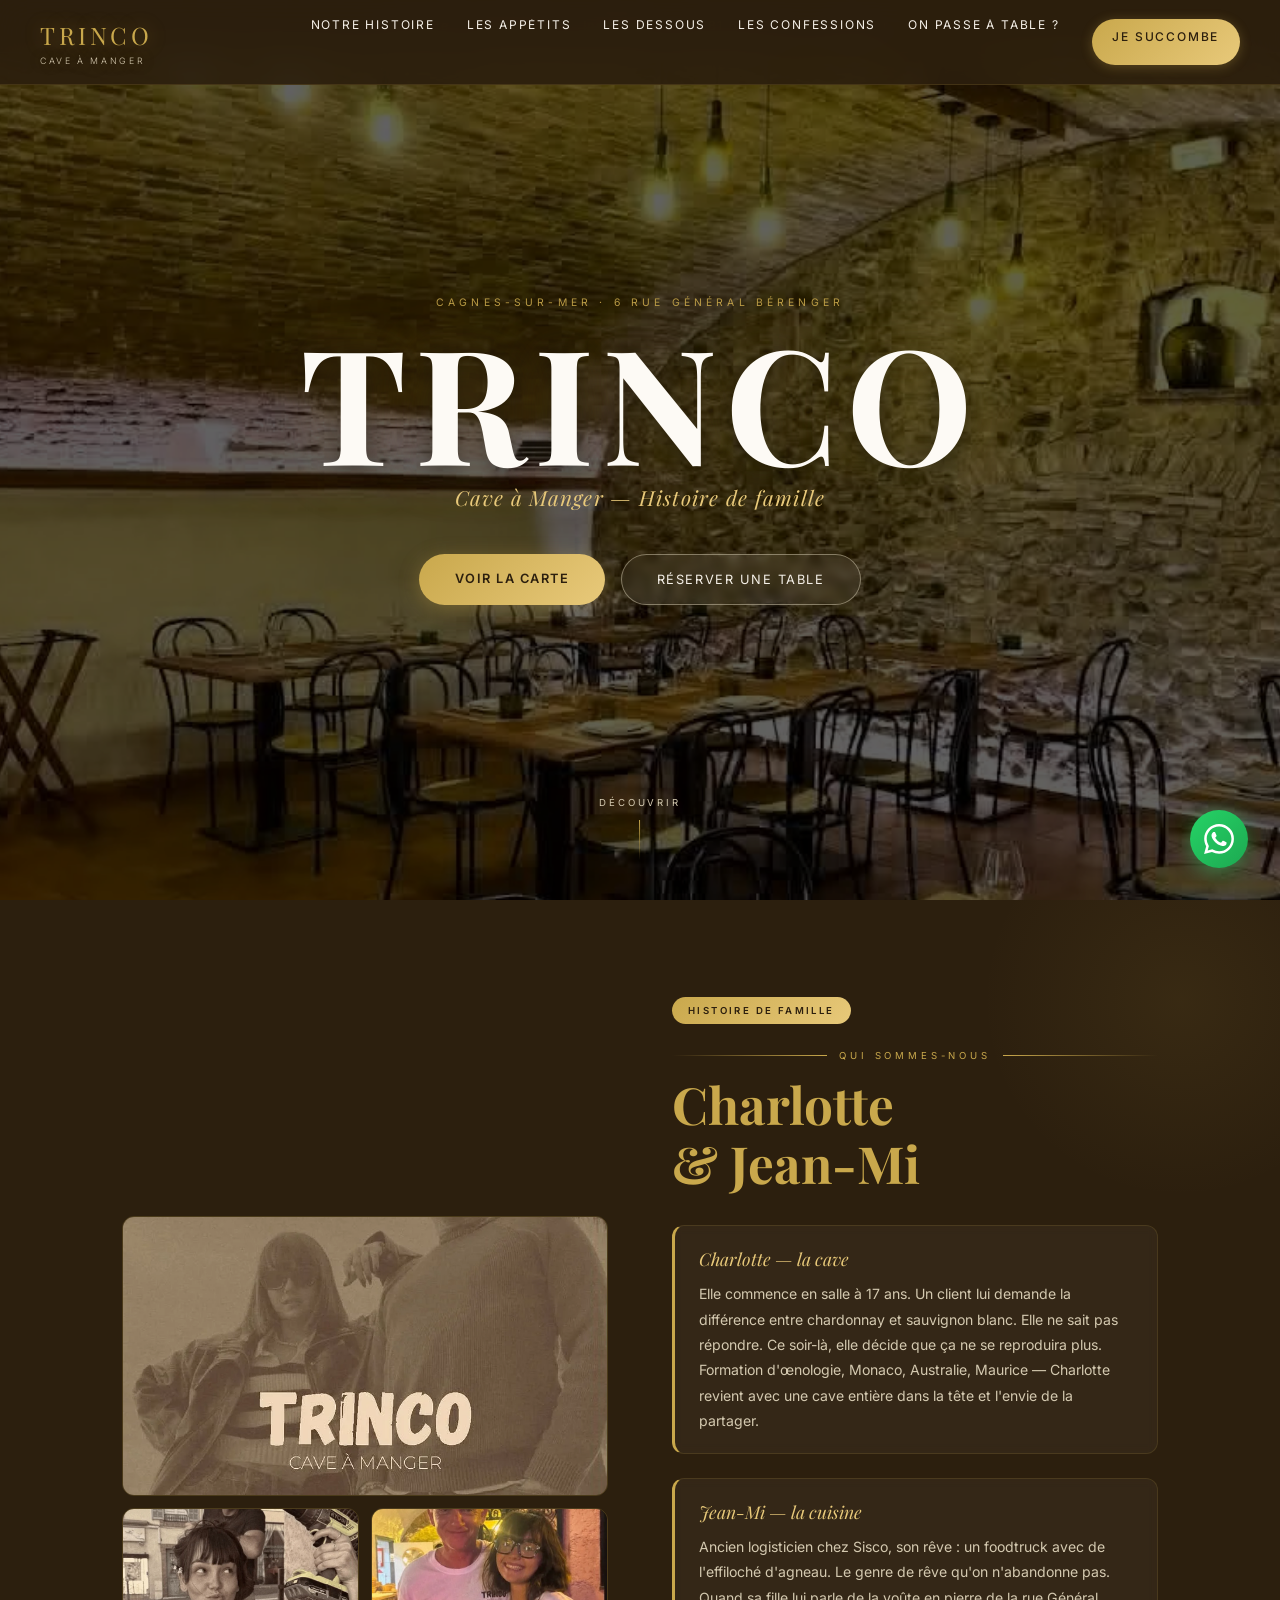
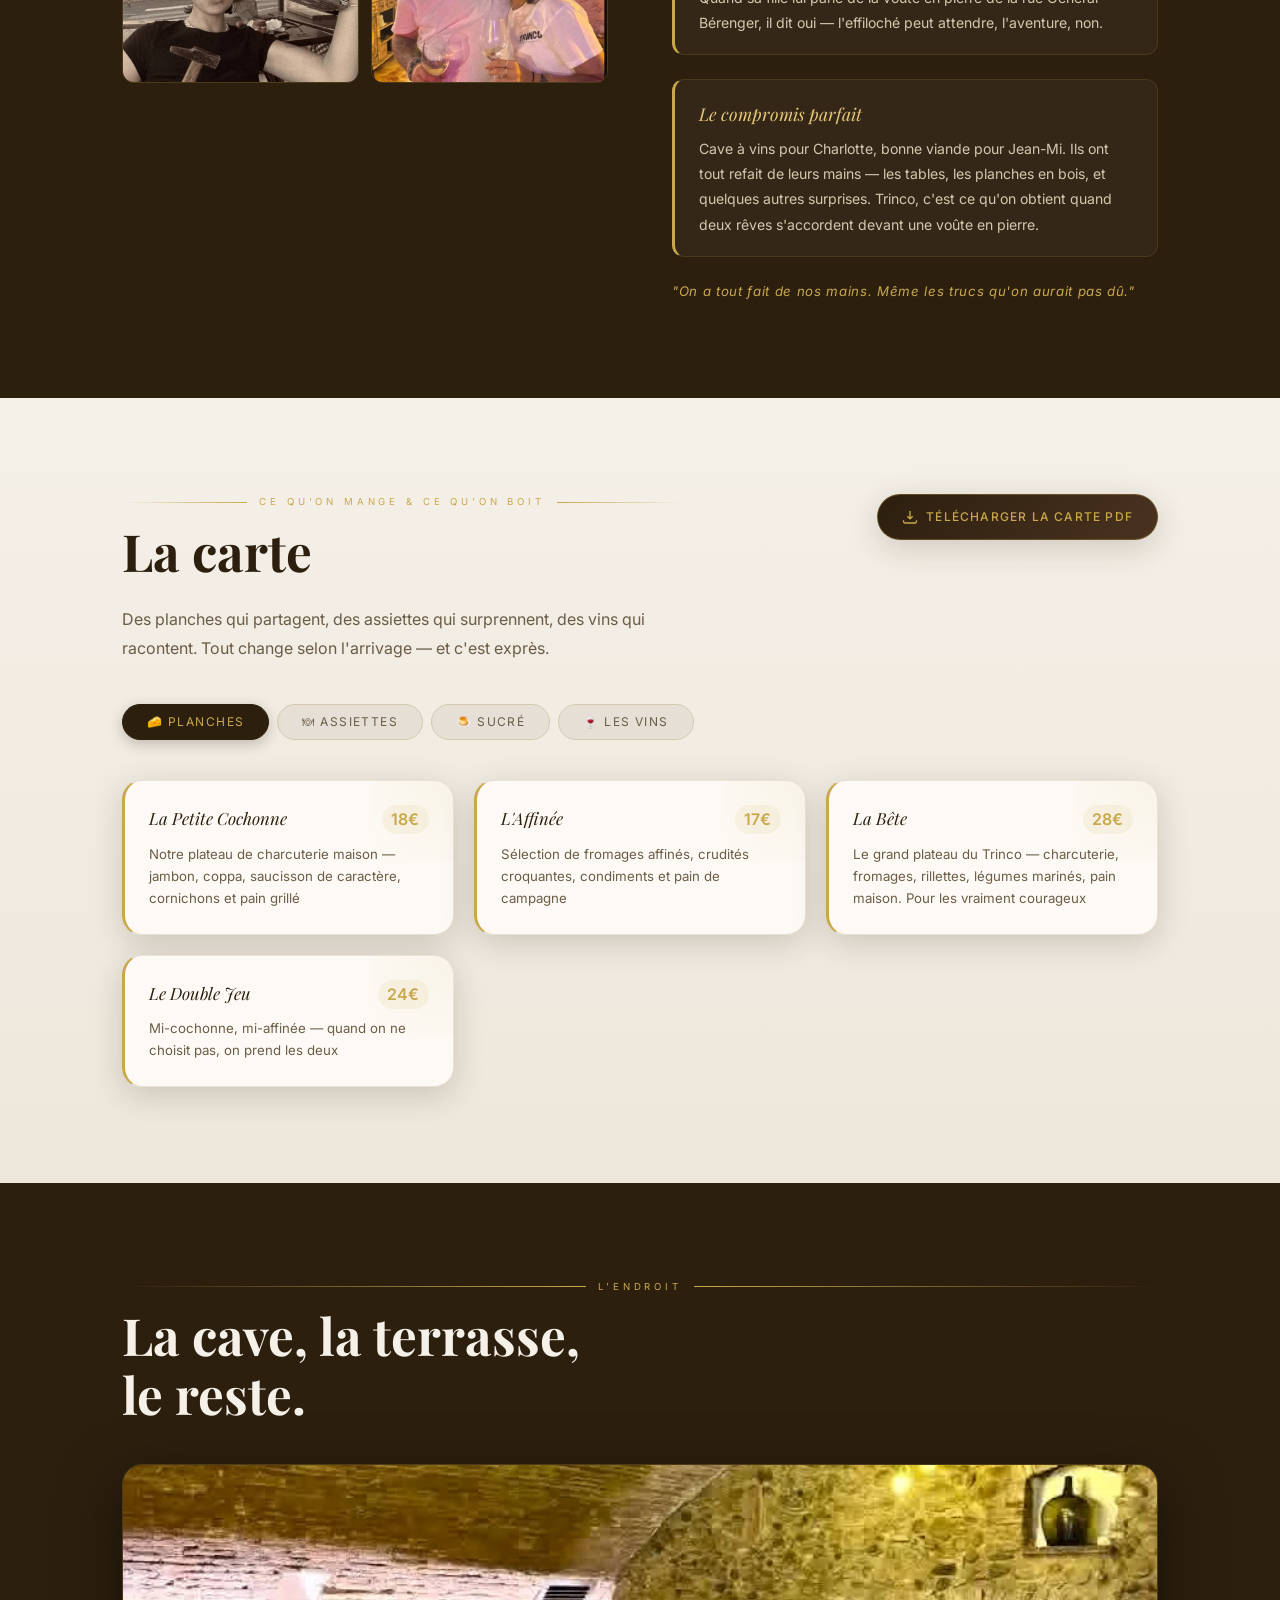
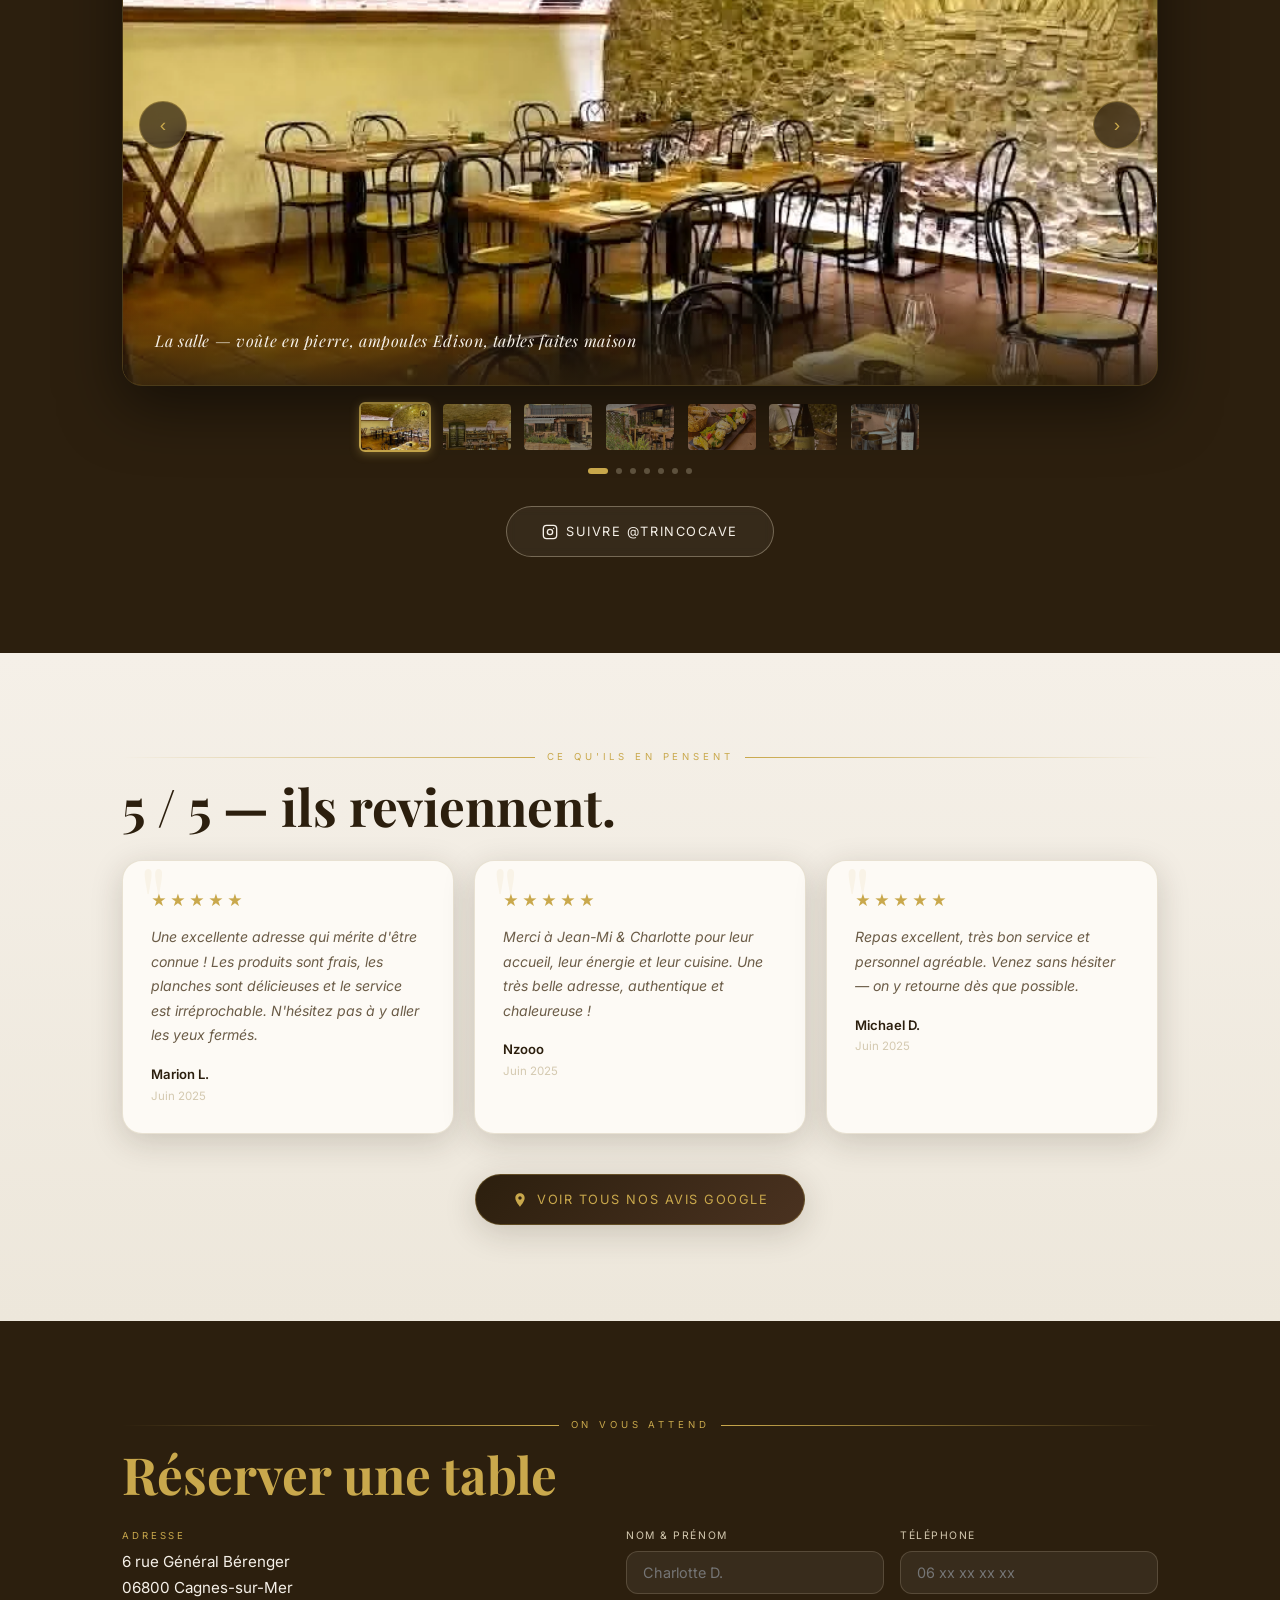
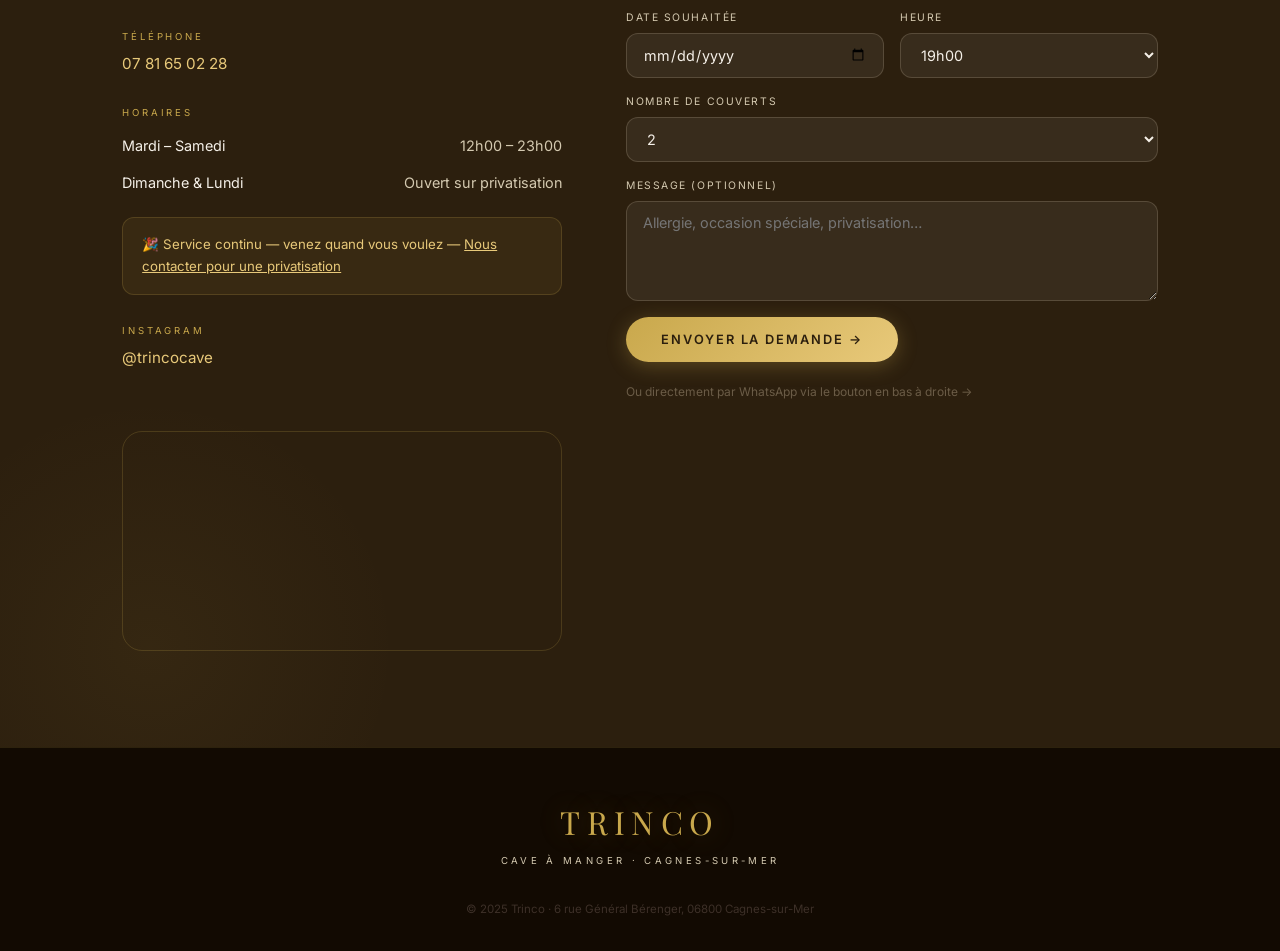
<file: index.html>
<!DOCTYPE html>
<html lang="fr">
<head>
  <meta charset="UTF-8" />
  <meta name="viewport" content="width=device-width, initial-scale=1.0" />
  <title>Trinco — Cave à Manger · Cagnes-sur-Mer</title>
  <meta name="description" content="Trinco, cave à manger à Cagnes-sur-Mer. Planches généreuses, vins de caractère, produits locaux. Une histoire de famille entre Charlotte et Jean-Mi." />
  <meta name="keywords" content="restaurant Cagnes-sur-Mer, cave à vin, planches à partager, vins naturels, Côte d'Azur, Nice, Antibes, bar à vin" />
  <meta property="og:title" content="Trinco — Cave à Manger · Cagnes-sur-Mer" />
  <meta property="og:description" content="Planches généreuses, vins de caractère, produits locaux. Une histoire de famille à Cagnes-sur-Mer." />
  <meta property="og:image" content="images/hero_duo_logo.webp" />
  <link rel="canonical" href="https://letrinco.fr/" />
  <link rel="stylesheet" href="css/style.css?v=2" />
  <link rel="preload" as="image" href="images/salle_voutee.webp" />
  <style>
    footer { position: relative; z-index: 1; }
    nav { position: fixed !important; top: 0 !important; left: 0 !important; right: 0 !important; z-index: 100 !important; display: flex !important; align-items: center; justify-content: space-between; padding: 1rem 2.5rem; background: rgba(44,31,14,0.92) !important; }
    .nav-fun { display: flex; flex-direction: column; align-items: center; overflow: hidden; line-height: 1; }
    .nav-hint { display: block; font-size: 0.55rem; letter-spacing: 0.18em; color: #c9a84c; text-transform: uppercase; font-style: italic; transform: translateY(-8px); opacity: 0; transition: transform 0.25s ease, opacity 0.25s ease; margin-top: 2px; }
    .nav-fun:hover .nav-hint { transform: translateY(0); opacity: 1; }
    .nav-hint-cta { color: #2c1f0e; }
  </style>
</head>
<body>

<!-- NAV -->
<nav>
  <a href="#hero" class="nav-logo">TRINCO<span>Cave à Manger</span></a>
  <ul class="nav-links">
    <li><a href="#histoire" class="nav-fun">Notre histoire<span class="nav-hint">l'histoire</span></a></li>
    <li><a href="#carte" class="nav-fun">Les Appétits<span class="nav-hint">la carte</span></a></li>
    <li><a href="#galerie" class="nav-fun">Les Dessous<span class="nav-hint">galerie</span></a></li>
    <li><a href="#avis" class="nav-fun">Les Confessions<span class="nav-hint">avis</span></a></li>
    <li><a href="#contact" class="nav-fun">On Passe à Table ?<span class="nav-hint">contact</span></a></li>
    <li><a href="#contact" class="nav-cta">Je Succombe<span class="nav-hint nav-hint-cta">réserver</span></a></li>
  </ul>
  <button class="burger" aria-label="Menu"><span></span><span></span><span></span></button>
</nav>

<!-- HERO -->
<section id="hero">
  <div class="hero-bg"></div>
  <div class="hero-content">
    <p class="hero-eyebrow">Cagnes-sur-Mer · 6 rue Général Bérenger</p>
    <h1 class="hero-title">TRINCO</h1>
    <p class="hero-subtitle">Cave à Manger — Histoire de famille</p>
    <div class="hero-btns">
      <a href="#carte" class="btn-primary">Voir la carte</a>
      <a href="#contact" class="btn-outline">Réserver une table</a>
    </div>
  </div>
  <div class="hero-scroll">Découvrir</div>
</section>

<!-- HISTOIRE -->
<section id="histoire">
  <div class="container">
    <div class="histoire-grid">

      <div class="histoire-imgs fade-up">
        <img src="images/hero_duo_logo.webp" alt="Jean-Mi et Charlotte, fondateurs du Trinco" loading="lazy" />
        <img src="images/chantier_sepia.webp" alt="La construction du Trinco de leurs mains" loading="lazy" />
        <img src="images/jean_mi_charlotte.webp" alt="Jean-Mi et Charlotte au soir de l'ouverture" loading="lazy" />
      </div>

      <div class="histoire-text fade-up">
        <span class="histoire-tag">Histoire de famille</span>
        <p class="section-label">Qui sommes-nous</p>
        <h2 class="section-title" style="color: var(--or);">Charlotte<br>&amp; Jean-Mi</h2>

        <div class="histoire-perso">
          <div class="perso-bloc">
            <div class="perso-nom">Charlotte — la cave</div>
            <p class="perso-texte">
              Elle commence en salle à 17 ans. Un client lui demande la différence entre chardonnay et sauvignon blanc. Elle ne sait pas répondre. Ce soir-là, elle décide que ça ne se reproduira plus. Formation d'œnologie, Monaco, Australie, Maurice — Charlotte revient avec une cave entière dans la tête et l'envie de la partager.
            </p>
          </div>
          <div class="perso-bloc">
            <div class="perso-nom">Jean-Mi — la cuisine</div>
            <p class="perso-texte">
              Ancien logisticien chez Sisco, son rêve : un foodtruck avec de l'effiloché d'agneau. Le genre de rêve qu'on n'abandonne pas. Quand sa fille lui parle de la voûte en pierre de la rue Général Bérenger, il dit oui — l'effiloché peut attendre, l'aventure, non.
            </p>
          </div>
          <div class="perso-bloc">
            <div class="perso-nom">Le compromis parfait</div>
            <p class="perso-texte">
              Cave à vins pour Charlotte, bonne viande pour Jean-Mi. Ils ont tout refait de leurs mains — les tables, les planches en bois, et quelques autres surprises. Trinco, c'est ce qu'on obtient quand deux rêves s'accordent devant une voûte en pierre.
            </p>
          </div>
        </div>

        <p style="font-size:0.83rem; color:var(--or); letter-spacing:0.05em; font-style:italic; margin-top:1.5rem;">
          "On a tout fait de nos mains. Même les trucs qu'on aurait pas dû."
        </p>
      </div>
    </div>
  </div>
</section>

<!-- CARTE -->
<section id="carte">
  <div class="container">
    <div class="carte-header-row">
      <div>
        <p class="section-label">Ce qu'on mange & ce qu'on boit</p>
        <h2 class="section-title">La carte</h2>
        <p class="section-intro">Des planches qui partagent, des assiettes qui surprennent, des vins qui racontent. Tout change selon l'arrivage — et c'est exprès.</p>
      </div>
      <a href="trinco_carte.pdf" download class="btn-pdf">
        <svg viewBox="0 0 24 24" fill="none" stroke="currentColor" stroke-width="2">
          <path d="M12 15V3m0 12l-4-4m4 4l4-4M2 17l.621 2.485A2 2 0 004.561 21h14.878a2 2 0 001.94-1.515L22 17"/>
        </svg>
        Télécharger la carte PDF
      </a>
    </div>

    <div class="carte-tabs">
      <button class="tab-btn active" data-section="planches">🧀 Planches</button>
      <button class="tab-btn" data-section="assiettes">🍽 Assiettes</button>
      <button class="tab-btn" data-section="sucre">🍮 Sucré</button>
      <button class="tab-btn" data-section="vins">🍷 Les vins</button>
    </div>

    <div id="carte-content"></div>
  </div>
</section>

<!-- GALERIE -->
<section id="galerie">
  <div class="container">
    <p class="section-label">L'endroit</p>
    <h2 class="section-title" style="color:var(--creme);">La cave, la terrasse,<br>le reste.</h2>

    <div class="slider-wrapper">
      <div class="slider-track">
        <div class="slide">
          <img src="images/salle_voutee.webp" alt="La salle voûtée en pierre du Trinco" />
          <div class="slide-caption">La salle — voûte en pierre, ampoules Edison, tables faites maison</div>
        </div>
        <div class="slide">
          <img src="images/cave_vins.webp" alt="La cave à vins du Trinco" />
          <div class="slide-caption">La cave — des centaines de références choisies par Charlotte</div>
        </div>
        <div class="slide">
          <img src="images/facade_exterieure.webp" alt="La façade du Trinco à Cagnes-sur-Mer" />
          <div class="slide-caption">La façade — 6 rue Général Bérenger, Cagnes-sur-Mer</div>
        </div>
        <div class="slide">
          <img src="images/terrasse_bar.webp" alt="La terrasse du Trinco" />
          <div class="slide-caption">La terrasse — entre jardinières fleuries et hauteurs de bar</div>
        </div>
        <div class="slide">
          <img src="images/assiette_fromage.webp" alt="L'Affinée — plateau de fromages du Trinco" />
          <div class="slide-caption">L'Affinée — notre plateau de fromages sur ardoise</div>
        </div>
        <div class="slide">
          <img src="images/vin_saint_romain.webp" alt="Saint-Romain Domaine Germain au Trinco" />
          <div class="slide-caption">Saint-Romain — Domaine Germain, une de nos pépites</div>
        </div>
        <div class="slide">
          <img src="images/table_saponaire.webp" alt="Table dressée en terrasse au Trinco" />
          <div class="slide-caption">La table est dressée — plus qu'à choisir votre bouteille</div>
        </div>
      </div>

      <button class="slider-btn slider-prev" aria-label="Précédent">‹</button>
      <button class="slider-btn slider-next" aria-label="Suivant">›</button>
    </div>

    <!-- Thumbnails -->
    <div class="slider-thumbs">
      <img src="images/salle_voutee.webp"       class="slider-thumb active" alt="Salle" />
      <img src="images/cave_vins.webp"           class="slider-thumb"        alt="Cave" />
      <img src="images/facade_exterieure.webp"   class="slider-thumb"        alt="Façade" />
      <img src="images/terrasse_bar.webp"        class="slider-thumb"        alt="Terrasse" />
      <img src="images/assiette_fromage.webp"    class="slider-thumb"        alt="Fromages" />
      <img src="images/vin_saint_romain.webp"    class="slider-thumb"        alt="Vin" />
      <img src="images/table_saponaire.webp"     class="slider-thumb"        alt="Table" />
    </div>

    <!-- Dots -->
    <div class="slider-dots">
      <div class="dot active"></div>
      <div class="dot"></div>
      <div class="dot"></div>
      <div class="dot"></div>
      <div class="dot"></div>
      <div class="dot"></div>
      <div class="dot"></div>
    </div>

    <div class="galerie-footer">
      <a href="https://www.instagram.com/trincocave" target="_blank" rel="noopener" class="btn-outline" style="display:inline-flex;align-items:center;gap:0.5rem;border-color:rgba(212,201,176,0.4);">
        <svg width="16" height="16" viewBox="0 0 24 24" fill="none" stroke="currentColor" stroke-width="2"><rect x="2" y="2" width="20" height="20" rx="5"/><circle cx="12" cy="12" r="4"/><circle cx="17.5" cy="6.5" r="1" fill="currentColor" stroke="none"/></svg>
        Suivre @trincocave
      </a>
    </div>
  </div>
</section>

<!-- AVIS -->
<section id="avis">
  <div class="container">
    <p class="section-label">Ce qu'ils en pensent</p>
    <h2 class="section-title">5 / 5 — ils reviennent.</h2>
    <div class="avis-grid" id="avis-grid"></div>
    <div class="avis-cta">
      <a href="https://www.google.com/maps/search/?api=1&query=Trinco+Cagnes-sur-Mer" target="_blank" rel="noopener" class="btn-google">
        <svg width="16" height="16" viewBox="0 0 24 24" fill="currentColor"><path d="M12 2C8.13 2 5 5.13 5 9c0 5.25 7 13 7 13s7-7.75 7-13c0-3.87-3.13-7-7-7zm0 9.5c-1.38 0-2.5-1.12-2.5-2.5s1.12-2.5 2.5-2.5 2.5 1.12 2.5 2.5-1.12 2.5-2.5 2.5z"/></svg>
        Voir tous nos avis Google
      </a>
    </div>
  </div>
</section>

<!-- CONTACT -->
<section id="contact">
  <div class="container">
    <p class="section-label">On vous attend</p>
    <h2 class="section-title">Réserver une table</h2>
    <div class="contact-grid">
      <div class="contact-infos fade-up">
        <div>
          <p class="contact-bloc-label">Adresse</p>
          <p class="contact-bloc-val">6 rue Général Bérenger<br>06800 Cagnes-sur-Mer</p>
        </div>
        <div>
          <p class="contact-bloc-label">Téléphone</p>
          <p class="contact-bloc-val"><a href="tel:+33781650228">07 81 65 02 28</a></p>
        </div>
        <div>
          <p class="contact-bloc-label">Horaires</p>
          <div id="horaires-content"></div>
        </div>
        <div>
          <p class="contact-bloc-label">Instagram</p>
          <p class="contact-bloc-val"><a href="https://www.instagram.com/trincocave" target="_blank" rel="noopener">@trincocave</a></p>
        </div>
        <div class="map-embed">
          <iframe src="https://www.google.com/maps/embed?pb=!1m18!1m12!1m3!1d2886.9!2d7.1480!3d43.6647!2m3!1f0!2f0!3f0!3m2!1i1024!2i768!4f13.1!3m3!1m2!1s0x12cdd321d4ad0dfb%3A0x1d8dfc1db5aa46de!2sTrinco!5e0!3m2!1sfr!2sfr!4v1700000000000" allowfullscreen loading="lazy" referrerpolicy="no-referrer-when-downgrade" title="Trinco sur Google Maps"></iframe>
        </div>
      </div>

      <form id="resa-form" class="contact-form fade-up">
        <div class="form-row">
          <div class="form-group">
            <label for="nom">Nom & Prénom</label>
            <input type="text" id="nom" name="nom" placeholder="Charlotte D." required />
          </div>
          <div class="form-group">
            <label for="tel">Téléphone</label>
            <input type="tel" id="tel" name="tel" placeholder="06 xx xx xx xx" />
          </div>
        </div>
        <div class="form-row">
          <div class="form-group">
            <label for="date">Date souhaitée</label>
            <input type="date" id="date" name="date" required />
          </div>
          <div class="form-group">
            <label for="heure">Heure</label>
            <select id="heure" name="heure">
              <option>12h00</option><option>12h30</option><option>13h00</option><option>13h30</option>
              <option selected>19h00</option><option>19h30</option><option>20h00</option>
              <option>20h30</option><option>21h00</option><option>21h30</option>
            </select>
          </div>
        </div>
        <div class="form-group">
          <label for="couverts">Nombre de couverts</label>
          <select id="couverts" name="couverts">
            <option>1</option><option selected>2</option><option>3</option><option>4</option>
            <option>5</option><option>6</option><option>7</option><option>8+</option>
          </select>
        </div>
        <div class="form-group">
          <label for="message">Message (optionnel)</label>
          <textarea id="message" name="message" placeholder="Allergie, occasion spéciale, privatisation…"></textarea>
        </div>
        <button type="submit" class="form-submit">Envoyer la demande →</button>
        <p style="font-size:0.75rem;color:var(--gris-text);margin-top:0.25rem;">Ou directement par WhatsApp via le bouton en bas à droite →</p>
      </form>
    </div>
  </div>
</section>

<!-- FOOTER -->
<footer>
  <div class="footer-logo">TRINCO</div>
  <div class="footer-sub">Cave à Manger · Cagnes-sur-Mer</div>
  <nav class="footer-links">
    <a href="#carte">La carte</a>
    <a href="trinco_carte.pdf" download>Menu PDF</a>
    <a href="https://www.instagram.com/trincocave" target="_blank" rel="noopener">Instagram</a>
    <a href="tel:+33781650228">07 81 65 02 28</a>
    <a href="#contact">Réserver</a>
  </nav>
  <p class="footer-copy">© 2025 Trinco · 6 rue Général Bérenger, 06800 Cagnes-sur-Mer</p>
</footer>

<!-- WHATSAPP -->
<a class="wa-float" href="https://wa.me/33781650228?text=Bonjour%20Jean-Mi%20%26%20Charlotte%2C%20je%20souhaite%20réserver%20une%20table%20au%20Trinco%20🍷" target="_blank" rel="noopener" aria-label="Réserver via WhatsApp">
  <svg viewBox="0 0 24 24"><path d="M17.472 14.382c-.297-.149-1.758-.867-2.03-.967-.273-.099-.471-.148-.67.15-.197.297-.767.966-.94 1.164-.173.199-.347.223-.644.075-.297-.15-1.255-.463-2.39-1.475-.883-.788-1.48-1.761-1.653-2.059-.173-.297-.018-.458.13-.606.134-.133.298-.347.446-.52.149-.174.198-.298.298-.497.099-.198.05-.371-.025-.52-.075-.149-.669-1.612-.916-2.207-.242-.579-.487-.5-.669-.51-.173-.008-.371-.01-.57-.01-.198 0-.52.074-.792.372-.272.297-1.04 1.016-1.04 2.479 0 1.462 1.065 2.875 1.213 3.074.149.198 2.096 3.2 5.077 4.487.709.306 1.262.489 1.694.625.712.227 1.36.195 1.871.118.571-.085 1.758-.719 2.006-1.413.248-.694.248-1.289.173-1.413-.074-.124-.272-.198-.57-.347m-5.421 7.403h-.004a9.87 9.87 0 01-5.031-1.378l-.361-.214-3.741.982.998-3.648-.235-.374a9.86 9.86 0 01-1.51-5.26c.001-5.45 4.436-9.884 9.888-9.884 2.64 0 5.122 1.03 6.988 2.898a9.825 9.825 0 012.893 6.994c-.003 5.45-4.437 9.884-9.885 9.884m8.413-18.297A11.815 11.815 0 0012.05 0C5.495 0 .16 5.335.157 11.892c0 2.096.547 4.142 1.588 5.945L.057 24l6.305-1.654a11.882 11.882 0 005.683 1.448h.005c6.554 0 11.89-5.335 11.893-11.893a11.821 11.821 0 00-3.48-8.413z"/></svg>
</a>

<script src="js/main.js"></script>
</body>
</html>
</file>
<file: css/style.css>
/* ===== TRINCO — Cave à Manger — v2 ===== */
@import url('https://fonts.googleapis.com/css2?family=Playfair+Display:ital,wght@0,400;0,700;1,400;1,700&family=Inter:wght@300;400;500&display=swap');

:root {
  --brun:       #2c1f0e;
  --brun-light: #4a3220;
  --brun-mid:   #3d2b14;
  --or:         #c9a84c;
  --or-light:   #e8c97a;
  --or-glow:    rgba(201,168,76,0.25);
  --creme:      #f5f0e8;
  --pierre:     #d4c9b0;
  --vert:       #4a5e3a;
  --blanc:      #fdfaf5;
  --gris-text:  #6b5c47;
  --radius:     12px;
  --radius-lg:  20px;
  --shadow:     0 8px 32px rgba(44,31,14,0.18);
  --shadow-or:  0 4px 24px rgba(201,168,76,0.2);
}

*, *::before, *::after { box-sizing: border-box; margin: 0; padding: 0; }
html { scroll-behavior: smooth; }
body {
  font-family: 'Inter', sans-serif;
  background: var(--blanc);
  color: var(--brun);
  font-size: 16px;
  line-height: 1.6;
  overflow-x: hidden;
}

/* ===== NAV ===== */
nav {
  position: fixed;
  top: 0; left: 0; right: 0;
  z-index: 100;
  display: flex;
  align-items: center;
  justify-content: space-between;
  padding: 1rem 2.5rem;
  background: rgba(44,31,14,0.85);
  backdrop-filter: blur(16px);
  border-bottom: 1px solid rgba(201,168,76,0.15);
  transition: all 0.3s;
}
nav.scrolled {
  background: rgba(26,15,6,0.97);
  border-bottom-color: rgba(201,168,76,0.3);
}
.nav-logo {
  font-family: 'Playfair Display', serif;
  font-size: 1.5rem;
  color: var(--or);
  letter-spacing: 0.15em;
  text-decoration: none;
  text-shadow: 0 0 20px rgba(201,168,76,0.4);
}
.nav-logo span {
  display: block;
  font-size: 0.55rem;
  letter-spacing: 0.3em;
  color: var(--pierre);
  font-family: 'Inter', sans-serif;
  font-weight: 300;
  text-transform: uppercase;
}
.nav-links { display: flex; gap: 2rem; list-style: none; }
.nav-links a {
  color: var(--creme);
  text-decoration: none;
  font-size: 0.75rem;
  letter-spacing: 0.15em;
  text-transform: uppercase;
  font-weight: 400;
  transition: color 0.2s;
  position: relative;
}
.nav-links a::after { display: none; }
.nav-links a:hover { color: var(--or); }

/* Liens grivois avec sous-titre glissant */
.nav-fun {
  display: flex;
  flex-direction: column;
  align-items: center;
  overflow: hidden;
  line-height: 1;
  gap: 0;
  padding-bottom: 2px;
}

.nav-hint {
  display: block;
  font-size: 0.55rem;
  letter-spacing: 0.18em;
  color: var(--or);
  text-transform: uppercase;
  font-style: italic;
  transform: translateY(-8px);
  opacity: 0;
  transition: transform 0.25s ease, opacity 0.25s ease;
  line-height: 1;
  margin-top: 2px;
}

.nav-fun:hover .nav-hint {
  transform: translateY(0);
  opacity: 1;
}

/* Hint spécial pour le CTA */
.nav-hint-cta {
  color: var(--brun);
}

.nav-cta {
  display: flex;
  flex-direction: column;
  align-items: center;
  overflow: hidden;
  gap: 0;
}
.nav-cta {
  background: linear-gradient(135deg, var(--or), var(--or-light));
  color: var(--brun) !important;
  padding: 0.5rem 1.3rem;
  border-radius: 30px;
  font-weight: 500 !important;
  box-shadow: 0 2px 12px rgba(201,168,76,0.3);
}
.nav-cta::after { display: none !important; }
.nav-cta:hover { box-shadow: 0 4px 20px rgba(201,168,76,0.5) !important; transform: translateY(-1px); }
.burger { display:none; flex-direction:column; gap:5px; cursor:pointer; background:none; border:none; padding:4px; }
.burger span { width:24px; height:2px; background:var(--creme); border-radius:2px; transition:all 0.3s; }

/* ===== HERO ===== */
#hero {
  height: 100vh;
  min-height: 640px;
  position: relative;
  display: flex;
  align-items: center;
  justify-content: center;
  overflow: hidden;
}
.hero-bg {
  position: absolute; inset: 0;
  background-image: url('../images/salle_voutee.webp');
  background-size: cover;
  background-position: center 30%;
  filter: brightness(0.38);
  transform: scale(1.05);
  transition: transform 8s ease;
}
#hero:hover .hero-bg { transform: scale(1.0); }
.hero-content { position: relative; z-index: 2; text-align: center; padding: 2rem; }
.hero-eyebrow {
  font-size: 0.65rem;
  letter-spacing: 0.4em;
  text-transform: uppercase;
  color: var(--or);
  margin-bottom: 1.2rem;
  opacity: 0.9;
}
.hero-title {
  font-family: 'Playfair Display', serif;
  font-size: clamp(5rem, 14vw, 10rem);
  color: var(--blanc);
  line-height: 0.88;
  margin-bottom: 0.6rem;
  text-shadow: 0 0 60px rgba(201,168,76,0.3), 0 4px 24px rgba(0,0,0,0.5);
  letter-spacing: 0.05em;
}
.hero-subtitle {
  font-family: 'Playfair Display', serif;
  font-style: italic;
  font-size: clamp(1rem, 2.5vw, 1.3rem);
  color: var(--or-light);
  margin-bottom: 2.5rem;
  letter-spacing: 0.06em;
}
.hero-btns { display:flex; gap:1rem; justify-content:center; flex-wrap:wrap; }
.btn-primary {
  background: linear-gradient(135deg, var(--or), var(--or-light));
  color: var(--brun);
  padding: 0.9rem 2.2rem;
  border-radius: 30px;
  text-decoration: none;
  font-weight: 600;
  font-size: 0.8rem;
  letter-spacing: 0.12em;
  text-transform: uppercase;
  box-shadow: 0 4px 20px rgba(201,168,76,0.35);
  transition: all 0.3s;
}
.btn-primary:hover { transform: translateY(-3px); box-shadow: 0 8px 28px rgba(201,168,76,0.5); }
.btn-outline {
  border: 1px solid rgba(212,201,176,0.5);
  color: var(--creme);
  padding: 0.9rem 2.2rem;
  border-radius: 30px;
  text-decoration: none;
  font-size: 0.8rem;
  letter-spacing: 0.12em;
  text-transform: uppercase;
  backdrop-filter: blur(4px);
  background: rgba(255,255,255,0.05);
  transition: all 0.3s;
}
.btn-outline:hover { border-color: var(--or); color: var(--or); background: rgba(201,168,76,0.08); }
.hero-scroll {
  position: absolute; bottom: 2.5rem; left: 50%; transform: translateX(-50%);
  color: var(--pierre); font-size: 0.6rem; letter-spacing: 0.3em; text-transform: uppercase;
  display: flex; flex-direction: column; align-items: center; gap: 0.6rem;
}
.hero-scroll::after {
  content: '';
  width: 1px; height: 40px;
  background: linear-gradient(to bottom, var(--or), transparent);
  animation: scrollLine 1.8s ease-in-out infinite;
}
@keyframes scrollLine { 0%,100%{opacity:0.2;transform:scaleY(0.4)} 50%{opacity:1;transform:scaleY(1)} }

/* ===== SECTIONS ===== */
section { padding: 6rem 0; }
.container { max-width: 1100px; margin: 0 auto; padding: 0 2rem; }
.section-label {
  font-size: 0.6rem;
  letter-spacing: 0.4em;
  text-transform: uppercase;
  color: var(--or);
  margin-bottom: 0.75rem;
  display: flex;
  align-items: center;
  gap: 0.75rem;
}
.section-label::before, .section-label::after {
  content: '';
  flex: 1;
  height: 1px;
  background: linear-gradient(to right, transparent, var(--or));
}
.section-label::after { background: linear-gradient(to left, transparent, var(--or)); }
.section-title {
  font-family: 'Playfair Display', serif;
  font-size: clamp(2rem, 5vw, 3.2rem);
  color: var(--brun);
  line-height: 1.15;
  margin-bottom: 1.5rem;
}
.section-intro {
  font-size: 1rem;
  color: var(--gris-text);
  max-width: 560px;
  line-height: 1.85;
}

/* ===== HISTOIRE ===== */
#histoire { background: var(--brun); color: var(--creme); position: relative; overflow: hidden; }
#histoire::before {
  content: '';
  position: absolute;
  top: -100px; right: -100px;
  width: 400px; height: 400px;
  background: radial-gradient(circle, rgba(201,168,76,0.08) 0%, transparent 70%);
  pointer-events: none;
}
#histoire .section-title { color: var(--or); }
#histoire .section-label { color: var(--or); }
#histoire .section-label::before { background: linear-gradient(to right, transparent, var(--or)); }
#histoire .section-label::after { background: linear-gradient(to left, transparent, var(--or)); }
#histoire .section-intro { color: var(--pierre); max-width: 100%; }

.histoire-grid { display: grid; grid-template-columns: 1fr 1fr; gap: 4rem; align-items: center; }
.histoire-imgs { display: grid; grid-template-columns: 1fr 1fr; gap: 0.75rem; }
.histoire-imgs img {
  width: 100%; border-radius: var(--radius); object-fit: cover;
  border: 1px solid rgba(201,168,76,0.2);
  transition: transform 0.4s, box-shadow 0.4s;
}
.histoire-imgs img:hover { transform: scale(1.02); box-shadow: 0 8px 32px rgba(201,168,76,0.2); }
.histoire-imgs img:first-child { grid-column: 1 / -1; height: 280px; }
.histoire-imgs img:not(:first-child) { height: 175px; }

.histoire-tag {
  display: inline-block;
  background: linear-gradient(135deg, var(--or), var(--or-light));
  color: var(--brun);
  font-size: 0.6rem;
  letter-spacing: 0.25em;
  text-transform: uppercase;
  padding: 0.35rem 1rem;
  border-radius: 30px;
  margin-bottom: 1.5rem;
  font-weight: 600;
}

.histoire-perso {
  margin-top: 2rem;
  display: flex;
  flex-direction: column;
  gap: 1.5rem;
}
.perso-bloc {
  background: rgba(255,255,255,0.04);
  border: 1px solid rgba(201,168,76,0.15);
  border-left: 3px solid var(--or);
  border-radius: var(--radius);
  padding: 1.2rem 1.5rem;
  backdrop-filter: blur(4px);
}
.perso-nom {
  font-family: 'Playfair Display', serif;
  font-style: italic;
  font-size: 1.1rem;
  color: var(--or-light);
  margin-bottom: 0.5rem;
}
.perso-texte { font-size: 0.88rem; color: var(--pierre); line-height: 1.8; }

/* ===== CARTE ===== */
#carte { background: linear-gradient(180deg, var(--creme) 0%, #ede7db 100%); }

.carte-header-row {
  display: flex;
  align-items: flex-start;
  justify-content: space-between;
  flex-wrap: wrap;
  gap: 1.5rem;
  margin-bottom: 2.5rem;
}

.btn-pdf {
  display: inline-flex;
  align-items: center;
  gap: 0.5rem;
  background: linear-gradient(135deg, var(--brun), var(--brun-light));
  color: var(--or);
  padding: 0.75rem 1.5rem;
  border-radius: 30px;
  text-decoration: none;
  font-size: 0.75rem;
  letter-spacing: 0.1em;
  text-transform: uppercase;
  font-weight: 500;
  border: 1px solid rgba(201,168,76,0.3);
  box-shadow: var(--shadow);
  transition: all 0.3s;
  white-space: nowrap;
}
.btn-pdf:hover {
  box-shadow: 0 6px 24px rgba(201,168,76,0.25);
  border-color: var(--or);
  transform: translateY(-2px);
}
.btn-pdf svg { width: 16px; height: 16px; flex-shrink: 0; }

.carte-tabs { display:flex; gap:0.5rem; margin-bottom:2.5rem; flex-wrap:wrap; }
.tab-btn {
  background: rgba(44,31,14,0.06);
  border: 1px solid var(--pierre);
  color: var(--gris-text);
  padding: 0.6rem 1.5rem;
  border-radius: 30px;
  font-family: 'Inter', sans-serif;
  font-size: 0.75rem;
  letter-spacing: 0.12em;
  cursor: pointer;
  transition: all 0.25s;
  text-transform: uppercase;
  font-weight: 400;
}
.tab-btn:hover { background: rgba(44,31,14,0.1); border-color: var(--brun-light); color: var(--brun); }
.tab-btn.active {
  background: var(--brun);
  border-color: var(--brun);
  color: var(--or);
  box-shadow: 0 4px 14px rgba(44,31,14,0.25);
}

.carte-grid { display:grid; grid-template-columns: repeat(auto-fill, minmax(300px, 1fr)); gap:1.25rem; }
.carte-item {
  background: var(--blanc);
  border-radius: var(--radius-lg);
  padding: 1.5rem;
  border: 1px solid rgba(212,201,176,0.5);
  border-left: 3px solid var(--or);
  box-shadow: var(--shadow);
  transition: transform 0.3s, box-shadow 0.3s;
  position: relative;
  overflow: hidden;
}
.carte-item::before {
  content: '';
  position: absolute;
  top: 0; right: 0;
  width: 80px; height: 80px;
  background: radial-gradient(circle at top right, rgba(201,168,76,0.08), transparent);
}
.carte-item:hover { transform: translateY(-4px); box-shadow: 0 16px 40px rgba(44,31,14,0.14); }
.carte-item-header { display:flex; justify-content:space-between; align-items:baseline; margin-bottom:0.6rem; gap:1rem; }
.carte-item-nom { font-family:'Playfair Display',serif; font-size:1.05rem; color:var(--brun); font-style:italic; }
.carte-item-prix {
  font-size: 1rem; color: var(--or); font-weight: 600; white-space: nowrap;
  background: rgba(201,168,76,0.1);
  padding: 0.1rem 0.6rem;
  border-radius: 20px;
}
.carte-item-desc { font-size:0.83rem; color:var(--gris-text); line-height:1.65; }

/* Vins */
.vins-section { margin-bottom:2.5rem; }
.vins-categorie {
  font-size: 0.6rem; letter-spacing:0.35em; text-transform:uppercase;
  color: var(--or); margin-bottom: 1rem; padding-bottom: 0.6rem;
  border-bottom: 1px solid var(--pierre);
  display: flex; align-items: center; gap: 0.75rem;
}
.vins-categorie::before, .vins-categorie::after {
  content: '◆'; font-size: 0.4rem; color: var(--pierre);
}
.vin-item {
  display:flex; justify-content:space-between; align-items:center;
  padding: 1rem 1.2rem; border-radius: var(--radius);
  background: var(--blanc);
  border: 1px solid rgba(212,201,176,0.4);
  margin-bottom: 0.6rem;
  transition: border-color 0.2s, box-shadow 0.2s;
}
.vin-item:hover { border-color: var(--or); box-shadow: var(--shadow-or); }
.vin-info { flex:1; }
.vin-nom { font-family:'Playfair Display',serif; font-size:0.95rem; color:var(--brun); margin-bottom:0.15rem; }
.vin-region { font-size:0.72rem; color:var(--gris-text); letter-spacing:0.05em; }
.vin-prix { display:flex; gap:1.2rem; align-items:center; }
.vin-prix-item { text-align:center; }
.vin-prix-item span { display:block; font-size:0.65rem; color:var(--pierre); letter-spacing:0.05em; }
.vin-prix-item strong { font-size:0.95rem; color:var(--or); }

/* ===== GALERIE SLIDER ===== */
#galerie { background: var(--brun); overflow: hidden; }
#galerie .section-title { color: var(--creme); }

.slider-wrapper {
  position: relative;
  margin-top: 2.5rem;
  overflow: hidden;
  border-radius: var(--radius-lg);
  border: 1px solid rgba(201,168,76,0.2);
  box-shadow: 0 20px 60px rgba(0,0,0,0.5);
}

.slider-track {
  display: flex;
  transition: transform 0.6s cubic-bezier(0.77, 0, 0.175, 1);
}

.slide {
  min-width: 100%;
  position: relative;
  overflow: hidden;
}

.slide img {
  width: 100%;
  height: 520px;
  object-fit: cover;
  display: block;
}

.slide-caption {
  position: absolute;
  bottom: 0; left: 0; right: 0;
  padding: 2rem;
  background: linear-gradient(to top, rgba(44,31,14,0.85), transparent);
  color: var(--creme);
  font-family: 'Playfair Display', serif;
  font-style: italic;
  font-size: 1rem;
  letter-spacing: 0.04em;
}

/* Boutons prev/next */
.slider-btn {
  position: absolute;
  top: 50%; transform: translateY(-50%);
  background: rgba(44,31,14,0.7);
  border: 1px solid rgba(201,168,76,0.4);
  color: var(--or);
  width: 48px; height: 48px;
  border-radius: 50%;
  cursor: pointer;
  font-size: 1.2rem;
  backdrop-filter: blur(8px);
  transition: all 0.25s;
  display: flex; align-items: center; justify-content: center;
  z-index: 10;
}
.slider-btn:hover { background: rgba(201,168,76,0.25); border-color: var(--or); }
.slider-prev { left: 1rem; }
.slider-next { right: 1rem; }

/* Thumbnails */
.slider-thumbs {
  display: flex;
  gap: 0.6rem;
  margin-top: 1rem;
  justify-content: center;
  flex-wrap: wrap;
}
.slider-thumb {
  width: 72px; height: 50px;
  object-fit: cover;
  border-radius: 6px;
  cursor: pointer;
  border: 2px solid transparent;
  opacity: 0.5;
  transition: all 0.25s;
}
.slider-thumb.active { border-color: var(--or); opacity: 1; box-shadow: 0 2px 10px rgba(201,168,76,0.4); }
.slider-thumb:hover { opacity: 0.8; }

/* Dots */
.slider-dots {
  display: flex; gap: 0.5rem; justify-content: center; margin-top: 1rem;
}
.dot {
  width: 6px; height: 6px; border-radius: 50%;
  background: rgba(212,201,176,0.3);
  cursor: pointer;
  transition: all 0.25s;
}
.dot.active { background: var(--or); width: 20px; border-radius: 3px; }

/* Instagram link */
.galerie-footer { text-align: center; margin-top: 2rem; }

/* ===== AVIS ===== */
#avis { background: linear-gradient(180deg, var(--creme) 0%, #ede7db 100%); }
.avis-grid { display:grid; grid-template-columns:repeat(auto-fill,minmax(290px,1fr)); gap:1.25rem; margin-bottom:2.5rem; }
.avis-card {
  background: var(--blanc);
  padding: 1.75rem;
  border-radius: var(--radius-lg);
  border: 1px solid rgba(212,201,176,0.5);
  box-shadow: var(--shadow);
  position: relative;
  overflow: hidden;
  transition: transform 0.3s, box-shadow 0.3s;
}
.avis-card::before {
  content: '"';
  position: absolute;
  top: -10px; left: 16px;
  font-family: 'Playfair Display', serif;
  font-size: 6rem;
  color: rgba(201,168,76,0.08);
  line-height: 1;
  pointer-events: none;
}
.avis-card:hover { transform: translateY(-3px); box-shadow: 0 12px 36px rgba(44,31,14,0.12); }
.avis-stars { color: var(--or); font-size: 0.95rem; margin-bottom: 0.75rem; letter-spacing: 3px; }
.avis-texte { font-size:0.88rem; color:var(--gris-text); line-height:1.75; font-style:italic; margin-bottom:1rem; }
.avis-auteur { font-size:0.82rem; color:var(--brun); font-weight:600; }
.avis-date { font-size:0.72rem; color:var(--pierre); margin-top:0.1rem; }
.avis-cta { text-align: center; }
.btn-google {
  display: inline-flex; align-items: center; gap: 0.6rem;
  background: linear-gradient(135deg, var(--brun), var(--brun-light));
  color: var(--or);
  padding: 0.9rem 2.2rem;
  border-radius: 30px;
  text-decoration: none;
  font-size: 0.8rem;
  letter-spacing: 0.12em;
  text-transform: uppercase;
  border: 1px solid rgba(201,168,76,0.3);
  box-shadow: var(--shadow);
  transition: all 0.3s;
}
.btn-google:hover { box-shadow: 0 8px 28px rgba(201,168,76,0.25); border-color: var(--or); transform: translateY(-2px); }

/* ===== CONTACT ===== */
#contact { background: var(--brun); color: var(--creme); position: relative; overflow: hidden; }
#contact::after {
  content: '';
  position: absolute;
  bottom: -150px; left: -100px;
  width: 500px; height: 500px;
  background: radial-gradient(circle, rgba(201,168,76,0.06) 0%, transparent 70%);
  pointer-events: none;
}
#contact .section-title { color: var(--or); }
.contact-grid { display:grid; grid-template-columns:1fr 1fr; gap:4rem; align-items:start; }
.contact-infos { display:flex; flex-direction:column; gap:1.75rem; }
.contact-bloc-label { font-size:0.6rem; letter-spacing:0.3em; text-transform:uppercase; color:var(--or); margin-bottom:0.4rem; }
.contact-bloc-val { color:var(--creme); font-size:0.95rem; line-height:1.7; }
.contact-bloc-val a { color:var(--or-light); text-decoration:none; }
.contact-bloc-val a:hover { color:var(--or); }
.horaires-table { width:100%; border-collapse:collapse; }
.horaires-table td { padding:0.45rem 0; font-size:0.9rem; color:var(--creme); }
.horaires-table td:last-child { text-align:right; color:var(--pierre); }
.privatisation-note {
  background: rgba(201,168,76,0.08);
  border: 1px solid rgba(201,168,76,0.2);
  border-radius: var(--radius);
  padding: 1rem 1.2rem;
  font-size: 0.83rem;
  color: var(--or-light);
  margin-top: 1rem;
  line-height: 1.65;
}
.contact-form { display:flex; flex-direction:column; gap:1rem; }
.form-row { display:grid; grid-template-columns:1fr 1fr; gap:1rem; }
.form-group { display:flex; flex-direction:column; gap:0.4rem; }
.form-group label { font-size:0.65rem; letter-spacing:0.15em; text-transform:uppercase; color:var(--pierre); }
.form-group input,
.form-group select,
.form-group textarea {
  background: rgba(255,255,255,0.06);
  border: 1px solid rgba(212,201,176,0.2);
  border-radius: var(--radius);
  padding: 0.75rem 1rem;
  color: var(--creme);
  font-family: 'Inter', sans-serif;
  font-size: 0.9rem;
  transition: all 0.25s;
  outline: none;
}
.form-group input:focus,
.form-group select:focus,
.form-group textarea:focus { border-color: var(--or); background: rgba(255,255,255,0.09); box-shadow: 0 0 0 3px rgba(201,168,76,0.1); }
.form-group select option { background: var(--brun); }
.form-group textarea { resize:vertical; min-height:100px; }
.form-submit {
  background: linear-gradient(135deg, var(--or), var(--or-light));
  color: var(--brun);
  border: none;
  padding: 0.95rem 2.2rem;
  border-radius: 30px;
  font-family: 'Inter', sans-serif;
  font-size: 0.8rem;
  font-weight: 600;
  letter-spacing: 0.15em;
  text-transform: uppercase;
  cursor: pointer;
  box-shadow: 0 4px 20px rgba(201,168,76,0.3);
  transition: all 0.3s;
  align-self: flex-start;
}
.form-submit:hover { transform: translateY(-2px); box-shadow: 0 8px 28px rgba(201,168,76,0.45); }
.map-embed { margin-top:2rem; border-radius:var(--radius-lg); overflow:hidden; height:220px; border: 1px solid rgba(201,168,76,0.2); }
.map-embed iframe { width:100%; height:100%; border:0; }

/* ===== FOOTER ===== */
footer {
  background: #120a02;
  color: var(--gris-text);
  padding: 3rem 0 2rem;
  text-align: center;
  border-top: 1px solid rgba(201,168,76,0.15);
}
.footer-logo { font-family:'Playfair Display',serif; font-size:2rem; color:var(--or); letter-spacing:0.2em; text-shadow: 0 0 30px rgba(201,168,76,0.3); }
.footer-sub { font-size:0.6rem; letter-spacing:0.35em; text-transform:uppercase; color:var(--pierre); margin: 0.4rem 0 2rem; }
.footer-links { display:flex; justify-content:center; gap:2rem; margin-bottom:2rem; flex-wrap:wrap; }
.footer-links a { color:var(--gris-text); text-decoration:none; font-size:0.78rem; letter-spacing:0.1em; transition:color 0.2s; }
.footer-links a:hover { color:var(--or); }
.footer-copy { font-size:0.72rem; color:#3d3028; }

/* ===== WHATSAPP ===== */
.wa-float {
  position: fixed; bottom: 2rem; right: 2rem; z-index: 200;
  width: 58px; height: 58px;
  background: linear-gradient(135deg, #25D366, #1da851);
  border-radius: 50%;
  display: flex; align-items: center; justify-content: center;
  box-shadow: 0 4px 20px rgba(37,211,102,0.45), 0 0 0 0 rgba(37,211,102,0.4);
  text-decoration: none;
  animation: waPulse 2.5s ease-in-out infinite;
  transition: transform 0.25s;
}
@keyframes waPulse {
  0%,100% { box-shadow: 0 4px 20px rgba(37,211,102,0.45), 0 0 0 0 rgba(37,211,102,0.4); }
  50% { box-shadow: 0 4px 20px rgba(37,211,102,0.45), 0 0 0 10px rgba(37,211,102,0); }
}
.wa-float:hover { transform: scale(1.1); animation: none; box-shadow: 0 8px 28px rgba(37,211,102,0.6); }
.wa-float svg { width: 30px; height: 30px; fill: white; }
.wa-float::before {
  content: 'Réserver par WhatsApp';
  position: absolute; right: 70px;
  background: var(--brun);
  color: var(--creme);
  font-size: 0.72rem;
  white-space: nowrap;
  padding: 0.45rem 0.9rem;
  border-radius: 8px;
  border: 1px solid rgba(201,168,76,0.2);
  opacity: 0; pointer-events: none;
  transition: opacity 0.25s;
  box-shadow: var(--shadow);
}
.wa-float:hover::before { opacity: 1; }

/* ===== ANIMATIONS ===== */
.fade-up {
  opacity: 0;
  transform: translateY(30px);
  transition: opacity 0.7s ease, transform 0.7s ease;
}
.fade-up.visible { opacity: 1; transform: translateY(0); }

/* ===== RESPONSIVE ===== */
@media (max-width: 768px) {
  nav { padding: 1rem 1.5rem; }
  .nav-links { display:none; flex-direction:column; position:absolute; top:100%; left:0; right:0; background:rgba(26,15,6,0.98); padding:1.5rem; gap:1.2rem; border-bottom: 1px solid rgba(201,168,76,0.2); }
  .nav-links.open { display:flex; }
  .burger { display:flex; }
  .histoire-grid, .contact-grid { grid-template-columns:1fr; gap:2.5rem; }
  .slide img { height: 300px; }
  .slider-thumbs { display: none; }
  .form-row { grid-template-columns:1fr; }
  .hero-btns { flex-direction:column; align-items:center; }
  section { padding: 4rem 0; }
  .carte-header-row { flex-direction: column; }
}
</file>
